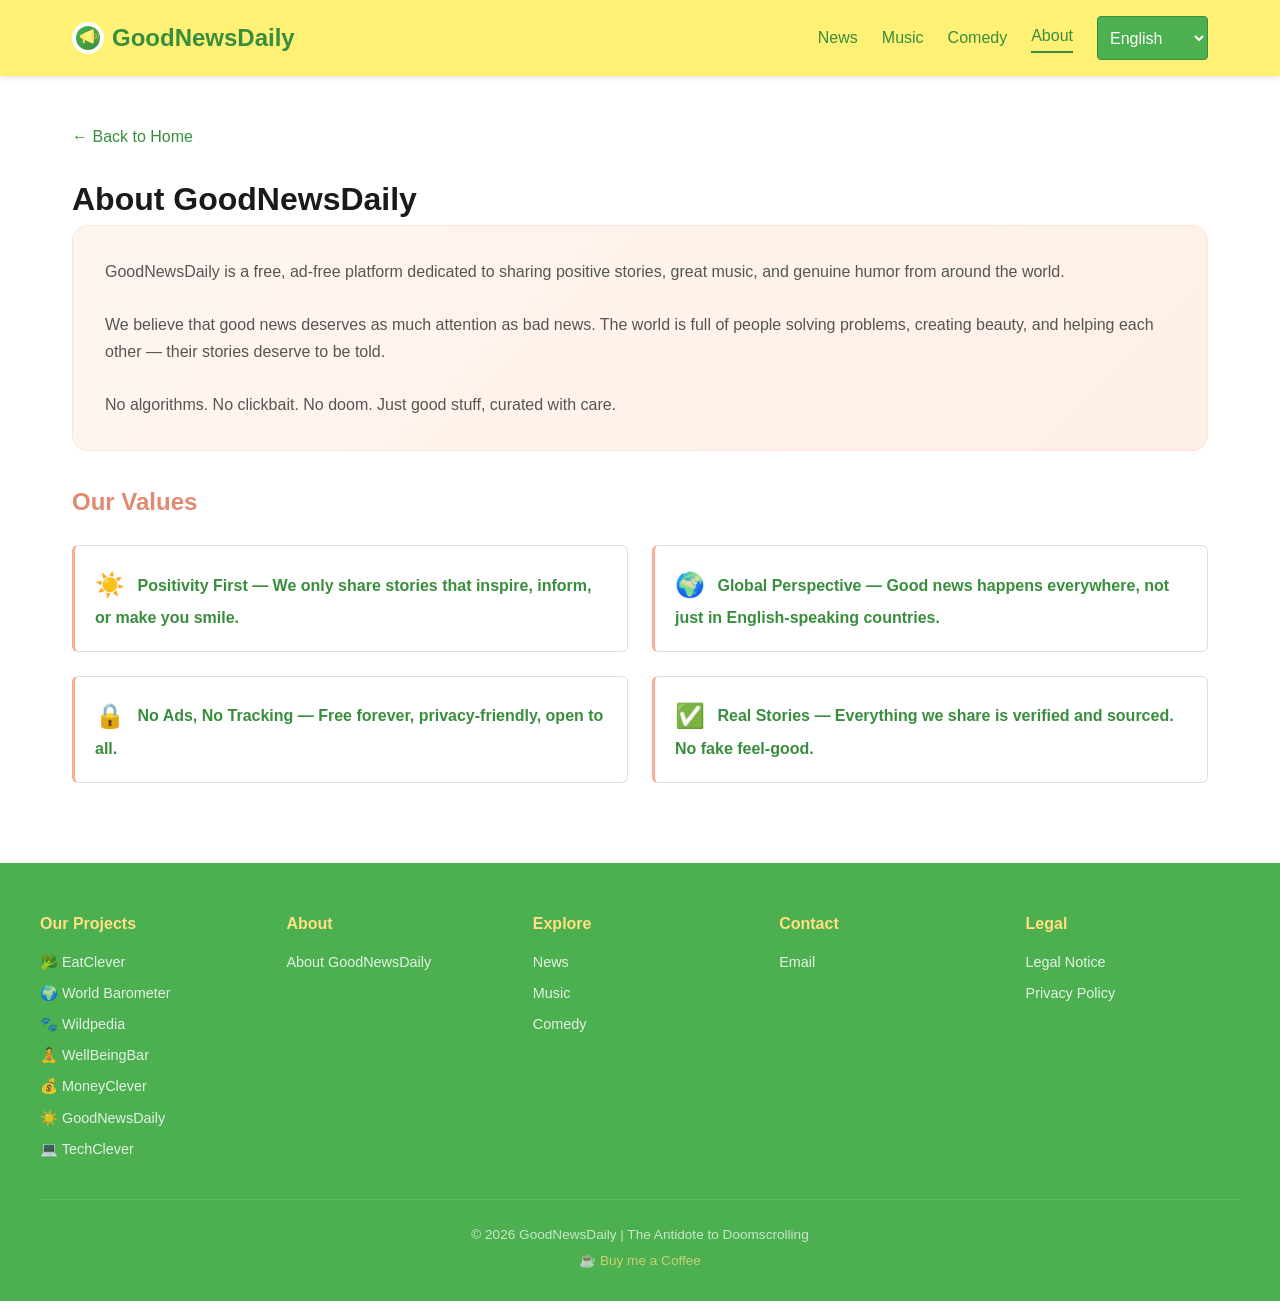
<file: about.html>
<!DOCTYPE html>
<html lang="en">
<head>
    <meta charset="UTF-8">
    <meta name="viewport" content="width=device-width, initial-scale=1.0">
    <title>About — GoodNewsDaily</title>
    <meta name="description" content="About GoodNewsDaily — a free, ad-free platform dedicated to sharing positive stories, great music, and genuine humor from around the world.">
    <meta property="og:title" content="About — GoodNewsDaily">
    <meta property="og:description" content="About GoodNewsDaily — a free, ad-free platform dedicated to sharing positive stories, great music, and genuine humor from around the world.">
    <meta property="og:type" content="website">
    <meta property="og:url" content="https://goodnewsdaily.github.io/about.html">
    <meta property="og:image" content="https://goodnewsdaily.github.io/img/og-preview.png">
    <link rel="stylesheet" href="css/main.css">
    <link rel="icon" href="img/favicon.svg" type="image/svg+xml">
</head>
<body>
    <header class="header">
        <div class="header-content">
            <a href="index.html" class="logo">
                <img src="img/favicon.svg" alt="" class="logo-icon">
                <span data-i18n="site.title">GoodNewsDaily</span>
            </a>
            <button class="hamburger" aria-label="Menu">&#9776;</button>
            <nav class="nav">
                <a href="news.html" data-i18n="nav.news">News</a>
                <a href="music.html" data-i18n="nav.music">Music</a>
                <a href="comedy.html" data-i18n="nav.comedy">Comedy</a>
                <a href="about.html" class="active" data-i18n="nav.about">About</a>
                <div id="lang-switcher"></div>
            </nav>
        </div>
    </header>

    <div class="container">
        <a href="index.html" class="back-link">&larr; <span data-i18n="detail.back">Back to Home</span></a>

        <h1 data-i18n="about.title">About GoodNewsDaily</h1>

        <div class="about-box">
            <p data-i18n="about.text1">GoodNewsDaily is a free, ad-free platform dedicated to sharing positive stories, great music, and genuine humor from around the world.</p>
            <br>
            <p data-i18n="about.text2">We believe that good news deserves as much attention as bad news. The world is full of people solving problems, creating beauty, and helping each other — their stories deserve to be told.</p>
            <br>
            <p data-i18n="about.text3">No algorithms. No clickbait. No doom. Just good stuff, curated with care.</p>
        </div>

        <h2 data-i18n="about.values_title" style="color:var(--gnd-dark);margin:2rem 0 1rem">Our Values</h2>

        <div class="cards-grid grid-2">
            <div class="card">
                <div class="card-icon">&#x2600;&#xFE0F;</div>
                <div class="card-title" data-i18n="about.value1">Positivity First — We only share stories that inspire, inform, or make you smile.</div>
            </div>
            <div class="card">
                <div class="card-icon">&#x1F30D;</div>
                <div class="card-title" data-i18n="about.value2">Global Perspective — Good news happens everywhere, not just in English-speaking countries.</div>
            </div>
            <div class="card">
                <div class="card-icon">&#x1F512;</div>
                <div class="card-title" data-i18n="about.value3">No Ads, No Tracking — Free forever, privacy-friendly, open to all.</div>
            </div>
            <div class="card">
                <div class="card-icon">&#x2705;</div>
                <div class="card-title" data-i18n="about.value4">Real Stories — Everything we share is verified and sourced. No fake feel-good.</div>
            </div>
        </div>
    </div>

    <footer class="footer">
        <div class="footer-content">
            <div class="footer-section">
                <h3 data-i18n="footer.projects">Our Projects</h3>
                <ul>
                    <li><a href="https://eatclever.github.io" target="_blank">&#x1F966; EatClever</a></li>
                    <li><a href="https://world-bar.github.io" target="_blank">&#x1F30D; World Barometer</a></li>
                    <li><a href="https://wildpedia.github.io" target="_blank">&#x1F43E; Wildpedia</a></li>
                    <li><a href="https://wellbeingbar.github.io" target="_blank">&#x1F9D8; WellBeingBar</a></li>
                    <li><a href="https://moneyclever.github.io" target="_blank">&#x1F4B0; MoneyClever</a></li>
                    <li><a href="https://goodnewsdaily.github.io" target="_blank">&#x2600;&#xFE0F; GoodNewsDaily</a></li>
                    <li><a href="https://techclever.github.io" target="_blank">&#x1F4BB; TechClever</a></li>
                </ul>
            </div>
            <div class="footer-section">
                <h3 data-i18n="footer.about">About</h3>
                <ul>
                    <li><a href="about.html" data-i18n="footer.about.project">About GoodNewsDaily</a></li>
                </ul>
            </div>
            <div class="footer-section">
                <h3 data-i18n="footer.explore">Explore</h3>
                <ul>
                    <li><a href="news.html" data-i18n="nav.news">News</a></li>
                    <li><a href="music.html" data-i18n="nav.music">Music</a></li>
                    <li><a href="comedy.html" data-i18n="nav.comedy">Comedy</a></li>
                </ul>
            </div>
            <div class="footer-section">
                <h3 data-i18n="footer.contact">Contact</h3>
                <p><a href="mailto:globaldata9@protonmail.com" data-i18n="footer.email">Email</a></p>
            </div>
            <div class="footer-section">
                <h3 data-i18n="footer.legal">Legal</h3>
                <ul>
                    <li><a href="impressum.html" data-i18n="footer.legal.impressum">Legal Notice</a></li>
                    <li><a href="privacy.html" data-i18n="footer.legal.privacy">Privacy Policy</a></li>
                </ul>
            </div>
        </div>
        <div class="footer-bottom">
            <p data-i18n="footer.copyright">&copy; 2026 GoodNewsDaily | The Antidote to Doomscrolling</p>
            <p class="visitor-counter" id="visitor-counter"></p>
            <p class="bmc-link"><a href="https://buymeacoffee.com/civicdata47" target="_blank" rel="noopener">&#9749; Buy me a Coffee</a></p>
        </div>
    </footer>

    <script src="js/data.js"></script>
    <script src="js/i18n.js"></script>
    <script src="js/app.js"></script>
    <script data-goatcounter="https://goodnewsdaily.goatcounter.com/count"
            async src="//gc.zgo.at/count.js"></script>
    <script>
    document.querySelector('.hamburger')?.addEventListener('click', () => {
        document.querySelector('.nav').classList.toggle('open');
    });
    document.addEventListener('click', (e) => {
        const nav = document.querySelector('.nav');
        const hamburger = document.querySelector('.hamburger');
        if (nav?.classList.contains('open') && !nav.contains(e.target) && !hamburger?.contains(e.target)) {
            nav.classList.remove('open');
        }
    });
    </script>
    <script>
    (function() {
      var el = document.getElementById('visitor-counter');
      if (!el) return;
      setTimeout(function() {
        var p = location.pathname || '/';
        if (p === '/index.html') p = '/';
        fetch('https://goodnewsdaily.goatcounter.com/counter/' + encodeURIComponent(p) + '.json')
          .then(function(r) { return r.ok ? r.json() : Promise.reject(); })
          .then(function(data) { el.textContent = data.count + ' visitors'; })
          .catch(function() {});
      }, 1500);
    })();
    </script>
<button class="scroll-top-btn" id="scroll-top-btn" aria-label="Scroll to top">&#9650;</button>
<script>
const stb=document.getElementById("scroll-top-btn");
window.addEventListener("scroll",()=>{stb.classList.toggle("visible",window.scrollY>300)});
stb.addEventListener("click",()=>window.scrollTo({top:0,behavior:"smooth"}));
</script>
</body>
</html>
</file>
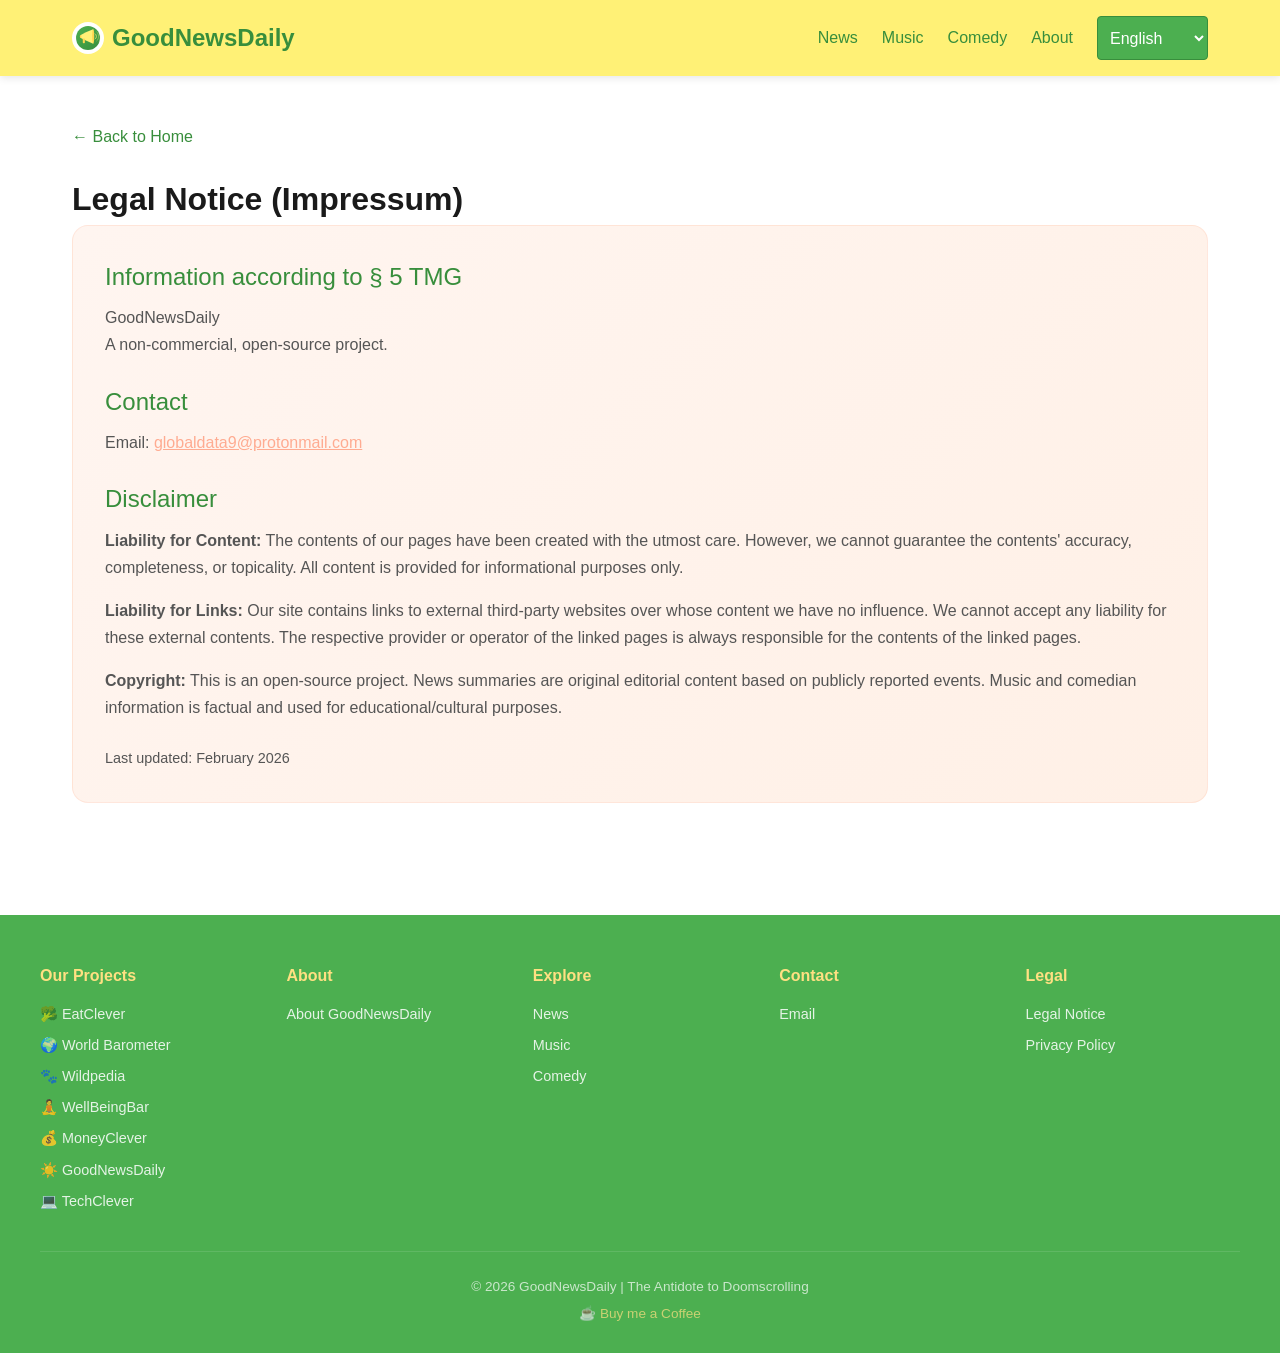
<file: impressum.html>
<!DOCTYPE html>
<html lang="en">
<head>
    <meta charset="UTF-8">
    <meta name="viewport" content="width=device-width, initial-scale=1.0">
    <title>Legal Notice — GoodNewsDaily</title>
    <meta name="description" content="Legal notice (Impressum) for GoodNewsDaily. Contact information and legal disclosures.">
    <meta property="og:title" content="Legal Notice — GoodNewsDaily">
    <meta property="og:description" content="Legal notice (Impressum) for GoodNewsDaily. Contact information and legal disclosures.">
    <meta property="og:type" content="website">
    <meta property="og:url" content="https://goodnewsdaily.github.io/impressum.html">
    <meta property="og:image" content="https://goodnewsdaily.github.io/img/og-preview.png">
    <link rel="stylesheet" href="css/main.css">
    <link rel="icon" href="img/favicon.svg" type="image/svg+xml">
</head>
<body>
    <header class="header">
        <div class="header-content">
            <a href="index.html" class="logo">
                <img src="img/favicon.svg" alt="" class="logo-icon">
                <span data-i18n="site.title">GoodNewsDaily</span>
            </a>
            <button class="hamburger" aria-label="Menu">&#9776;</button>
            <nav class="nav">
                <a href="news.html" data-i18n="nav.news">News</a>
                <a href="music.html" data-i18n="nav.music">Music</a>
                <a href="comedy.html" data-i18n="nav.comedy">Comedy</a>
                <a href="about.html" data-i18n="nav.about">About</a>
                <div id="lang-switcher"></div>
            </nav>
        </div>
    </header>

    <div class="container">
        <a href="index.html" class="back-link">&larr; <span data-i18n="detail.back">Back to Home</span></a>

        <h1>Legal Notice (Impressum)</h1>

        <div class="about-box">
            <h2>Information according to &sect; 5 TMG</h2>
            <p>GoodNewsDaily<br>
            A non-commercial, open-source project.</p>

            <h2 style="margin-top:1.5rem">Contact</h2>
            <p>Email: <a href="mailto:globaldata9@protonmail.com" style="color:var(--gnd-primary)">globaldata9@protonmail.com</a></p>

            <h2 style="margin-top:1.5rem">Disclaimer</h2>
            <p><strong>Liability for Content:</strong> The contents of our pages have been created with the utmost care. However, we cannot guarantee the contents' accuracy, completeness, or topicality. All content is provided for informational purposes only.</p>

            <p style="margin-top:1rem"><strong>Liability for Links:</strong> Our site contains links to external third-party websites over whose content we have no influence. We cannot accept any liability for these external contents. The respective provider or operator of the linked pages is always responsible for the contents of the linked pages.</p>

            <p style="margin-top:1rem"><strong>Copyright:</strong> This is an open-source project. News summaries are original editorial content based on publicly reported events. Music and comedian information is factual and used for educational/cultural purposes.</p>

            <p style="margin-top:1.5rem;color:var(--text-gray);font-size:0.9rem">Last updated: February 2026</p>
        </div>
    </div>

    <footer class="footer">
        <div class="footer-content">
            <div class="footer-section">
                <h3 data-i18n="footer.projects">Our Projects</h3>
                <ul>
                    <li><a href="https://eatclever.github.io" target="_blank">&#x1F966; EatClever</a></li>
                    <li><a href="https://world-bar.github.io" target="_blank">&#x1F30D; World Barometer</a></li>
                    <li><a href="https://wildpedia.github.io" target="_blank">&#x1F43E; Wildpedia</a></li>
                    <li><a href="https://wellbeingbar.github.io" target="_blank">&#x1F9D8; WellBeingBar</a></li>
                    <li><a href="https://moneyclever.github.io" target="_blank">&#x1F4B0; MoneyClever</a></li>
                    <li><a href="https://goodnewsdaily.github.io" target="_blank">&#x2600;&#xFE0F; GoodNewsDaily</a></li>
                    <li><a href="https://techclever.github.io" target="_blank">&#x1F4BB; TechClever</a></li>
                </ul>
            </div>
            <div class="footer-section">
                <h3 data-i18n="footer.about">About</h3>
                <ul>
                    <li><a href="about.html" data-i18n="footer.about.project">About GoodNewsDaily</a></li>
                </ul>
            </div>
            <div class="footer-section">
                <h3 data-i18n="footer.explore">Explore</h3>
                <ul>
                    <li><a href="news.html" data-i18n="nav.news">News</a></li>
                    <li><a href="music.html" data-i18n="nav.music">Music</a></li>
                    <li><a href="comedy.html" data-i18n="nav.comedy">Comedy</a></li>
                </ul>
            </div>
            <div class="footer-section">
                <h3 data-i18n="footer.contact">Contact</h3>
                <p><a href="mailto:globaldata9@protonmail.com" data-i18n="footer.email">Email</a></p>
            </div>
            <div class="footer-section">
                <h3 data-i18n="footer.legal">Legal</h3>
                <ul>
                    <li><a href="impressum.html" data-i18n="footer.legal.impressum">Legal Notice</a></li>
                    <li><a href="privacy.html" data-i18n="footer.legal.privacy">Privacy Policy</a></li>
                </ul>
            </div>
        </div>
        <div class="footer-bottom">
            <p data-i18n="footer.copyright">&copy; 2026 GoodNewsDaily | The Antidote to Doomscrolling</p>
            <p class="visitor-counter" id="visitor-counter"></p>
            <p class="bmc-link"><a href="https://buymeacoffee.com/civicdata47" target="_blank" rel="noopener">&#9749; Buy me a Coffee</a></p>
        </div>
    </footer>

    <script src="js/i18n.js"></script>
    <script data-goatcounter="https://goodnewsdaily.goatcounter.com/count"
            async src="//gc.zgo.at/count.js"></script>
    <script>
    document.querySelector('.hamburger')?.addEventListener('click', () => {
        document.querySelector('.nav').classList.toggle('open');
    });
    document.addEventListener('click', (e) => {
        const nav = document.querySelector('.nav');
        const hamburger = document.querySelector('.hamburger');
        if (nav?.classList.contains('open') && !nav.contains(e.target) && !hamburger?.contains(e.target)) {
            nav.classList.remove('open');
        }
    });
    document.addEventListener('DOMContentLoaded', () => I18n.init());
    </script>
    <script>
    (function() {
      var el = document.getElementById('visitor-counter');
      if (!el) return;
      setTimeout(function() {
        var p = location.pathname || '/';
        if (p === '/index.html') p = '/';
        fetch('https://goodnewsdaily.goatcounter.com/counter/' + encodeURIComponent(p) + '.json')
          .then(function(r) { return r.ok ? r.json() : Promise.reject(); })
          .then(function(data) { el.textContent = data.count + ' visitors'; })
          .catch(function() {});
      }, 1500);
    })();
    </script>
<button class="scroll-top-btn" id="scroll-top-btn" aria-label="Scroll to top">&#9650;</button>
<script>
const stb=document.getElementById("scroll-top-btn");
window.addEventListener("scroll",()=>{stb.classList.toggle("visible",window.scrollY>300)});
stb.addEventListener("click",()=>window.scrollTo({top:0,behavior:"smooth"}));
</script>
</body>
</html>
</file>
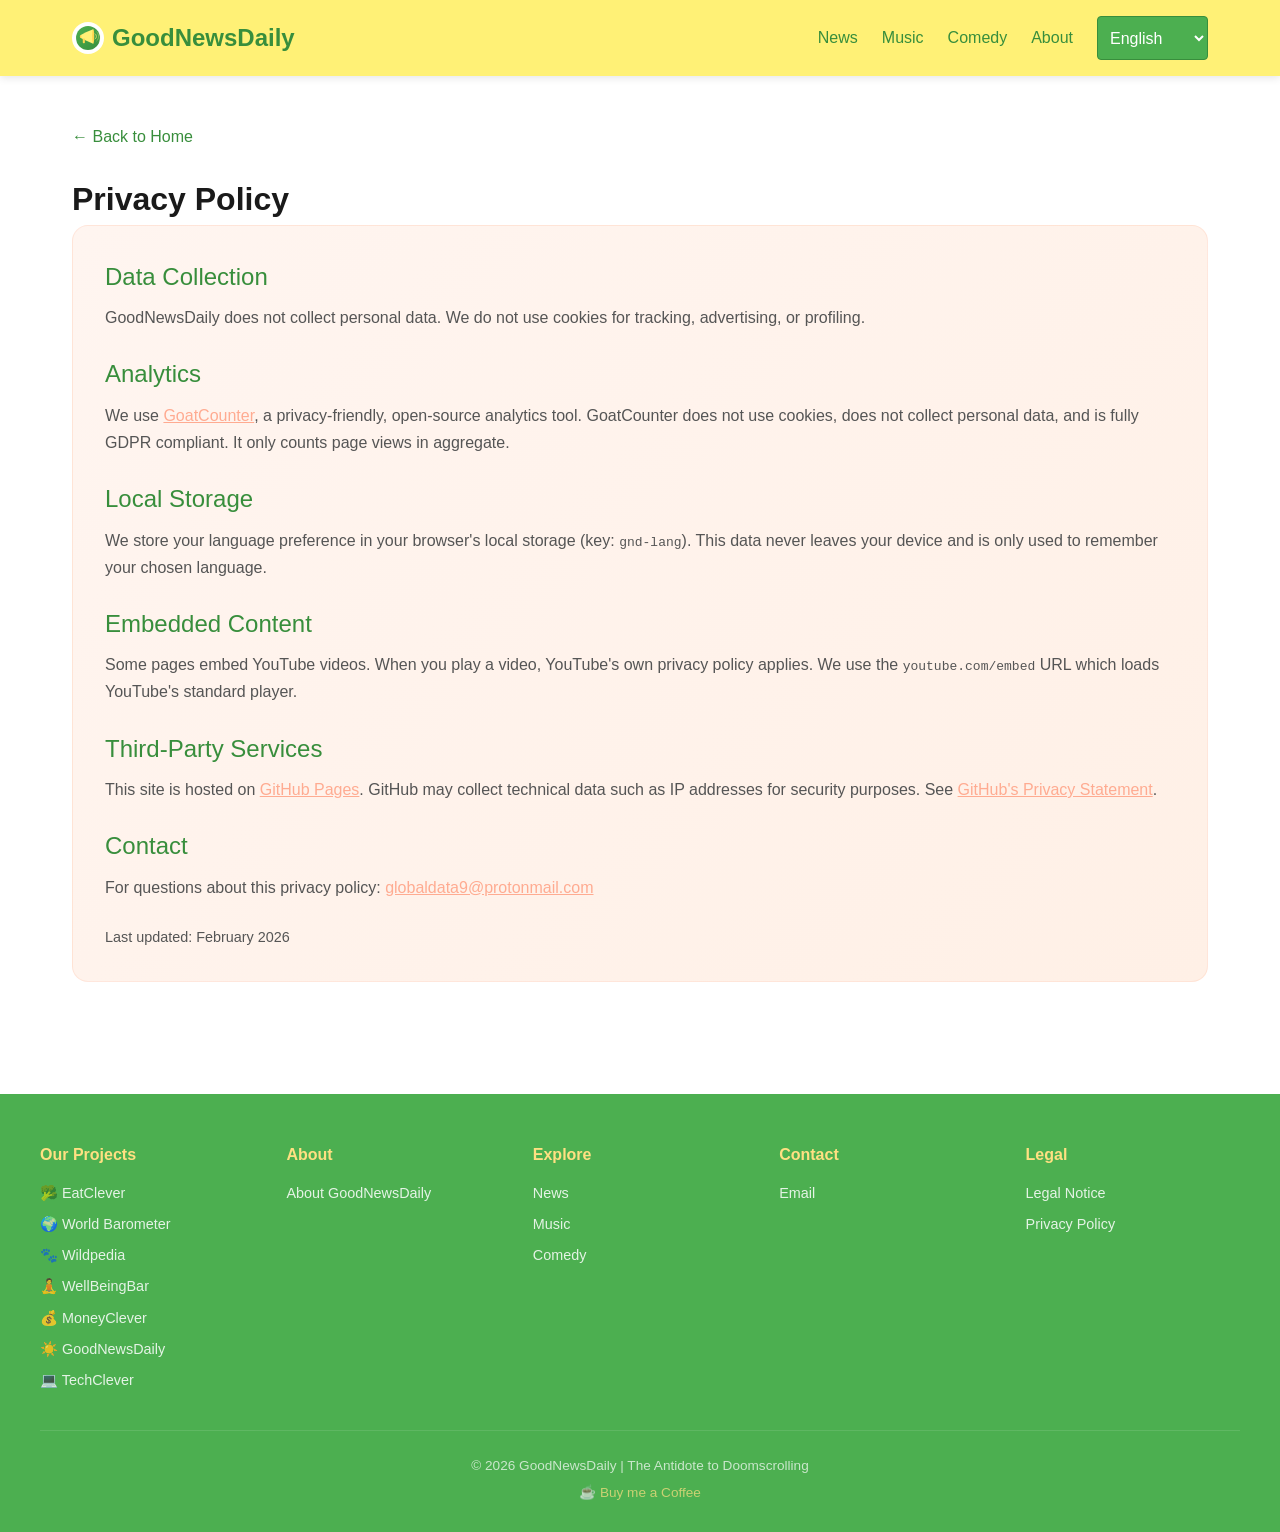
<file: privacy.html>
<!DOCTYPE html>
<html lang="en">
<head>
    <meta charset="UTF-8">
    <meta name="viewport" content="width=device-width, initial-scale=1.0">
    <title>Privacy Policy — GoodNewsDaily</title>
    <meta name="description" content="Privacy Policy for GoodNewsDaily. We respect your privacy — no ads, no tracking cookies, no personal data collection.">
    <meta property="og:title" content="Privacy Policy — GoodNewsDaily">
    <meta property="og:description" content="Privacy Policy for GoodNewsDaily. We respect your privacy — no ads, no tracking cookies, no personal data collection.">
    <meta property="og:type" content="website">
    <meta property="og:url" content="https://goodnewsdaily.github.io/privacy.html">
    <meta property="og:image" content="https://goodnewsdaily.github.io/img/og-preview.png">
    <link rel="stylesheet" href="css/main.css">
    <link rel="icon" href="img/favicon.svg" type="image/svg+xml">
</head>
<body>
    <header class="header">
        <div class="header-content">
            <a href="index.html" class="logo">
                <img src="img/favicon.svg" alt="" class="logo-icon">
                <span data-i18n="site.title">GoodNewsDaily</span>
            </a>
            <button class="hamburger" aria-label="Menu">&#9776;</button>
            <nav class="nav">
                <a href="news.html" data-i18n="nav.news">News</a>
                <a href="music.html" data-i18n="nav.music">Music</a>
                <a href="comedy.html" data-i18n="nav.comedy">Comedy</a>
                <a href="about.html" data-i18n="nav.about">About</a>
                <div id="lang-switcher"></div>
            </nav>
        </div>
    </header>

    <div class="container">
        <a href="index.html" class="back-link">&larr; <span data-i18n="detail.back">Back to Home</span></a>

        <h1>Privacy Policy</h1>

        <div class="about-box">
            <h2>Data Collection</h2>
            <p>GoodNewsDaily does not collect personal data. We do not use cookies for tracking, advertising, or profiling.</p>

            <h2 style="margin-top:1.5rem">Analytics</h2>
            <p>We use <a href="https://www.goatcounter.com/" target="_blank" rel="noopener" style="color:var(--gnd-primary)">GoatCounter</a>, a privacy-friendly, open-source analytics tool. GoatCounter does not use cookies, does not collect personal data, and is fully GDPR compliant. It only counts page views in aggregate.</p>

            <h2 style="margin-top:1.5rem">Local Storage</h2>
            <p>We store your language preference in your browser's local storage (key: <code>gnd-lang</code>). This data never leaves your device and is only used to remember your chosen language.</p>

            <h2 style="margin-top:1.5rem">Embedded Content</h2>
            <p>Some pages embed YouTube videos. When you play a video, YouTube's own privacy policy applies. We use the <code>youtube.com/embed</code> URL which loads YouTube's standard player.</p>

            <h2 style="margin-top:1.5rem">Third-Party Services</h2>
            <p>This site is hosted on <a href="https://pages.github.com/" target="_blank" rel="noopener" style="color:var(--gnd-primary)">GitHub Pages</a>. GitHub may collect technical data such as IP addresses for security purposes. See <a href="https://docs.github.com/en/site-policy/privacy-policies/github-general-privacy-statement" target="_blank" rel="noopener" style="color:var(--gnd-primary)">GitHub's Privacy Statement</a>.</p>

            <h2 style="margin-top:1.5rem">Contact</h2>
            <p>For questions about this privacy policy: <a href="mailto:globaldata9@protonmail.com" style="color:var(--gnd-primary)">globaldata9@protonmail.com</a></p>

            <p style="margin-top:1.5rem;color:var(--text-gray);font-size:0.9rem">Last updated: February 2026</p>
        </div>
    </div>

    <footer class="footer">
        <div class="footer-content">
            <div class="footer-section">
                <h3 data-i18n="footer.projects">Our Projects</h3>
                <ul>
                    <li><a href="https://eatclever.github.io" target="_blank">&#x1F966; EatClever</a></li>
                    <li><a href="https://world-bar.github.io" target="_blank">&#x1F30D; World Barometer</a></li>
                    <li><a href="https://wildpedia.github.io" target="_blank">&#x1F43E; Wildpedia</a></li>
                    <li><a href="https://wellbeingbar.github.io" target="_blank">&#x1F9D8; WellBeingBar</a></li>
                    <li><a href="https://moneyclever.github.io" target="_blank">&#x1F4B0; MoneyClever</a></li>
                    <li><a href="https://goodnewsdaily.github.io" target="_blank">&#x2600;&#xFE0F; GoodNewsDaily</a></li>
                    <li><a href="https://techclever.github.io" target="_blank">&#x1F4BB; TechClever</a></li>
                </ul>
            </div>
            <div class="footer-section">
                <h3 data-i18n="footer.about">About</h3>
                <ul>
                    <li><a href="about.html" data-i18n="footer.about.project">About GoodNewsDaily</a></li>
                </ul>
            </div>
            <div class="footer-section">
                <h3 data-i18n="footer.explore">Explore</h3>
                <ul>
                    <li><a href="news.html" data-i18n="nav.news">News</a></li>
                    <li><a href="music.html" data-i18n="nav.music">Music</a></li>
                    <li><a href="comedy.html" data-i18n="nav.comedy">Comedy</a></li>
                </ul>
            </div>
            <div class="footer-section">
                <h3 data-i18n="footer.contact">Contact</h3>
                <p><a href="mailto:globaldata9@protonmail.com" data-i18n="footer.email">Email</a></p>
            </div>
            <div class="footer-section">
                <h3 data-i18n="footer.legal">Legal</h3>
                <ul>
                    <li><a href="impressum.html" data-i18n="footer.legal.impressum">Legal Notice</a></li>
                    <li><a href="privacy.html" data-i18n="footer.legal.privacy">Privacy Policy</a></li>
                </ul>
            </div>
        </div>
        <div class="footer-bottom">
            <p data-i18n="footer.copyright">&copy; 2026 GoodNewsDaily | The Antidote to Doomscrolling</p>
            <p class="visitor-counter" id="visitor-counter"></p>
            <p class="bmc-link"><a href="https://buymeacoffee.com/civicdata47" target="_blank" rel="noopener">&#9749; Buy me a Coffee</a></p>
        </div>
    </footer>

    <script src="js/i18n.js"></script>
    <script data-goatcounter="https://goodnewsdaily.goatcounter.com/count"
            async src="//gc.zgo.at/count.js"></script>
    <script>
    document.querySelector('.hamburger')?.addEventListener('click', () => {
        document.querySelector('.nav').classList.toggle('open');
    });
    document.addEventListener('click', (e) => {
        const nav = document.querySelector('.nav');
        const hamburger = document.querySelector('.hamburger');
        if (nav?.classList.contains('open') && !nav.contains(e.target) && !hamburger?.contains(e.target)) {
            nav.classList.remove('open');
        }
    });
    document.addEventListener('DOMContentLoaded', () => I18n.init());
    </script>
    <script>
    (function() {
      var el = document.getElementById('visitor-counter');
      if (!el) return;
      setTimeout(function() {
        var p = location.pathname || '/';
        if (p === '/index.html') p = '/';
        fetch('https://goodnewsdaily.goatcounter.com/counter/' + encodeURIComponent(p) + '.json')
          .then(function(r) { return r.ok ? r.json() : Promise.reject(); })
          .then(function(data) { el.textContent = data.count + ' visitors'; })
          .catch(function() {});
      }, 1500);
    })();
    </script>
<button class="scroll-top-btn" id="scroll-top-btn" aria-label="Scroll to top">&#9650;</button>
<script>
const stb=document.getElementById("scroll-top-btn");
window.addEventListener("scroll",()=>{stb.classList.toggle("visible",window.scrollY>300)});
stb.addEventListener("click",()=>window.scrollTo({top:0,behavior:"smooth"}));
</script>
</body>
</html>
</file>
<file: css/main.css>
/* ==========================================================================
   GoodNewsDaily - Positive News, Music & Comedy Platform
   Peach + Deep Green theme with shared layout system
   ========================================================================== */

/* --------------------------------------------------------------------------
   1. CSS RESET & CUSTOM PROPERTIES (VARIABLES)
   -------------------------------------------------------------------------- */
* {
    margin: 0;
    padding: 0;
    box-sizing: border-box;
}
img { max-width: 100%; height: auto; }

:root {
    --gnd-primary: #FFAB91;
    --gnd-dark: #E08A72;
    --gnd-light: #FFCCBC;
    --gnd-secondary: #4CAF50;
    --gnd-secondary-dark: #388E3C;
    --gnd-accent: #FFE082;
    --gnd-bg: #FFF5F0;
    --text-dark: #1a1a1a;
    --text-gray: #555;
    --white: #ffffff;
    --border-gray: #e0e0e0;
    --hover-tint: #FFF0EB;
    --header-h: 56px;

    /* Category colors */
    --cat-peace: #2E7D32;
    --cat-science: #1565C0;
    --cat-environment: #2D6A4F;
    --cat-kindness: #C62828;
    --cat-health: #6A1B9A;
    --cat-technology: #E65100;
}

body {
    font-family: 'Segoe UI', 'Open Sans', 'Roboto', Arial, sans-serif;
    line-height: 1.6;
    color: var(--text-dark);
    background: var(--white);
    scrollbar-width: none;
}
body::-webkit-scrollbar {
    display: none;
}

/* ==========================================================================
   2. HEADER
   ========================================================================== */
.header {
    background: #FFF176;
    color: var(--text-dark);
    padding: 1rem 0;
    box-shadow: 0 2px 8px rgba(0,0,0,0.1);
    position: sticky;
    top: 0;
    z-index: 1000;
}

.header-content {
    max-width: 1200px;
    margin: 0 auto;
    padding: 0 2rem;
    display: flex;
    justify-content: space-between;
    align-items: center;
}

.logo {
    font-size: 1.5rem;
    font-weight: 600;
    text-decoration: none;
    color: var(--gnd-secondary-dark);
    display: flex;
    align-items: center;
    gap: 0.5rem;
    margin-right: 2rem;
}

.logo-icon {
    width: 32px;
    height: 32px;
    flex-shrink: 0;
    background: var(--white);
    border-radius: 50%;
    padding: 3px;
}

.nav {
    display: flex;
    gap: 1.5rem;
    align-items: center;
}

.nav a {
    color: var(--gnd-secondary-dark);
    text-decoration: none;
    font-weight: 500;
    transition: opacity 0.3s;
}

.nav a:hover {
    opacity: 0.8;
}

.nav a.active {
    border-bottom: 2px solid var(--gnd-secondary-dark);
    padding-bottom: 2px;
}

/* Language Switcher */
.lang-select {
    background: var(--gnd-secondary);
    color: var(--white);
    border: 1px solid var(--gnd-secondary-dark);
    padding: 0.3rem 0.5rem;
    border-radius: 4px;
    font-size: 1rem;
    cursor: pointer;
    outline: none;
    min-height: 44px;
}

.lang-select option {
    background: var(--white);
    color: var(--gnd-secondary-dark);
}

/* Mobile hamburger */
.hamburger {
    display: none;
    background: none;
    border: none;
    color: var(--text-dark);
    font-size: 1.5rem;
    cursor: pointer;
    padding: 0.25rem;
    min-width: 44px;
    min-height: 44px;
    align-items: center;
    justify-content: center;
}

/* ==========================================================================
   3. HERO SECTION (Peach Garden Gradient)
   ========================================================================== */
.hero {
    background: linear-gradient(to bottom, #FFF176 0%, #DCE775 20%, #AED581 40%, #C5E1A5 55%, #ffffff 75%);
    color: var(--gnd-secondary-dark);
    padding: 4rem 2rem 2rem;
    text-align: center;
    position: relative;
    overflow: hidden;
}

.hero::before {
    display: none;
}

.hero h1 {
    font-size: 2.5rem;
    margin-bottom: 2.5rem;
    font-weight: 300;
    position: relative;
    display: inline-block;
    background: rgba(255,255,255,0.85);
    padding: 0.8rem 2rem;
    border-radius: 12px;
    box-shadow: 0 2px 12px rgba(76,175,80,0.15);
}

.hero p {
    font-size: 1.2rem;
    max-width: 800px;
    margin: 1.5rem auto;
    opacity: 0.95;
    position: relative;
}

.hero p.hero-stats {
    margin: 0 auto 1.5rem;
    font-size: 1.1rem;
    font-weight: 600;
    letter-spacing: 0.05em;
    opacity: 0.8;
}

.hero-date {
    font-size: 0.95rem;
    opacity: 0.8;
    margin-top: 0.5rem;
    position: relative;
}

/* ==========================================================================
   4. CONTAINER & SECTION
   ========================================================================== */
.container {
    max-width: 1200px;
    margin: 0 auto;
    padding: 3rem 2rem;
}

.section {
    margin-bottom: 2rem;
}

.section-title {
    font-size: 2rem;
    font-weight: 400;
    margin-bottom: 0.5rem;
    color: var(--gnd-secondary-dark);
}

.section-subtitle {
    color: var(--text-gray);
    margin-bottom: 2rem;
    font-size: 1.1rem;
}

/* ==========================================================================
   5. CARDS GRID
   ========================================================================== */
.cards-grid {
    display: grid;
    grid-template-columns: repeat(auto-fit, minmax(300px, 1fr));
    gap: 1.5rem;
    margin-top: 1.5rem;
}

.grid-2 {
    grid-template-columns: repeat(2, 1fr);
}

.grid-3 {
    grid-template-columns: repeat(3, 1fr);
}

.grid-4 {
    grid-template-columns: repeat(4, 1fr);
}

/* ==========================================================================
   6. CARD BASE STYLES
   ========================================================================== */
.card {
    background: var(--white);
    border: 1px solid var(--border-gray);
    border-left: 3px solid var(--gnd-primary);
    padding: 1.25rem;
    border-radius: 6px;
    transition: box-shadow 0.3s, transform 0.2s, background 0.3s;
    display: block;
}

.card:hover {
    box-shadow: 0 4px 16px rgba(255,107,53,0.12);
    transform: translateY(-2px);
    background: linear-gradient(135deg, var(--white) 0%, var(--hover-tint) 100%);
}

a.card {
    text-decoration: none;
    color: inherit;
}

.card-content {
    flex: 1;
}

.card-icon {
    font-size: 1.5rem;
    margin-bottom: 0;
    display: inline-block;
    vertical-align: middle;
    margin-right: 0.5rem;
}

.card-title {
    font-size: 1rem;
    font-weight: 600;
    margin-bottom: 0.35rem;
    color: var(--gnd-secondary-dark);
    display: inline;
    vertical-align: middle;
}

.card-description {
    color: var(--text-gray);
    font-size: 0.88rem;
    display: -webkit-box;
    -webkit-line-clamp: 2;
    -webkit-box-orient: vertical;
    overflow: hidden;
    line-height: 1.5;
    margin-top: 0.3rem;
}

.card-link {
    display: block;
    margin-top: 0.5rem;
    font-weight: 600;
    font-size: 0.85rem;
    color: var(--gnd-primary);
}

/* ==========================================================================
   7. NEWS CARDS
   ========================================================================== */
.news-card {
    display: flex;
    flex-direction: column;
    gap: 0.5rem;
    padding: 1.5rem;
    border-radius: 10px;
}

.news-card-header {
    display: flex;
    align-items: center;
    gap: 0.5rem;
    margin-bottom: 0.25rem;
}

.news-card-category {
    padding: 0.15rem 0.6rem;
    border-radius: 12px;
    color: var(--white);
    font-size: 0.75rem;
    font-weight: 600;
    white-space: nowrap;
}

/* Category color classes */
.cat-peace { background: var(--cat-peace); }
.cat-science { background: var(--cat-science); }
.cat-environment { background: var(--cat-environment); }
.cat-kindness { background: var(--cat-kindness); }
.cat-health { background: var(--cat-health); }
.cat-technology { background: var(--cat-technology); }

/* Category border accents for cards */
.card[data-category="peace"] { border-left-color: var(--cat-peace); }
.card[data-category="science"] { border-left-color: var(--cat-science); }
.card[data-category="environment"] { border-left-color: var(--cat-environment); }
.card[data-category="kindness"] { border-left-color: var(--cat-kindness); }
.card[data-category="health"] { border-left-color: var(--cat-health); }
.card[data-category="technology"] { border-left-color: var(--cat-technology); }

.news-card-title {
    font-size: 1.1rem;
    font-weight: 600;
    color: var(--text-dark);
    line-height: 1.4;
}

.news-card-meta {
    display: flex;
    align-items: center;
    gap: 0.75rem;
    font-size: 0.82rem;
    color: var(--text-gray);
    flex-wrap: wrap;
}

.news-card-date {
    white-space: nowrap;
}

.news-card-source {
    font-weight: 500;
    color: var(--gnd-secondary);
}

.news-card-summary {
    font-size: 0.92rem;
    color: var(--text-gray);
    line-height: 1.6;
    display: -webkit-box;
    -webkit-line-clamp: 3;
    -webkit-box-orient: vertical;
    overflow: hidden;
}

/* "Why It Matters" highlight box */
.news-why-it-matters {
    background: linear-gradient(135deg, #FFF8E1 0%, #FFF3E0 100%);
    border-left: 4px solid var(--gnd-accent);
    border-radius: 0 8px 8px 0;
    padding: 0.75rem 1rem;
    margin-top: 0.5rem;
    font-size: 0.88rem;
    line-height: 1.5;
}

.news-why-it-matters strong {
    color: var(--gnd-secondary-dark);
    font-size: 0.8rem;
    text-transform: uppercase;
    letter-spacing: 0.05em;
    display: block;
    margin-bottom: 0.2rem;
}

.news-card-read-more {
    display: inline-block;
    margin-top: 0.5rem;
    font-weight: 600;
    font-size: 0.85rem;
    color: var(--gnd-primary);
    text-decoration: none;
    transition: color 0.2s;
}

.news-card-read-more:hover {
    color: var(--gnd-secondary-dark);
    text-decoration: underline;
}

/* News card image placeholder */
.news-card-image {
    width: 100%;
    height: 160px;
    background: var(--gnd-bg);
    border-radius: 6px;
    overflow: hidden;
    margin-bottom: 0.5rem;
}

.news-card-image img {
    width: 100%;
    height: 100%;
    object-fit: cover;
}

/* ==========================================================================
   8. FILTER BUTTONS
   ========================================================================== */
.filter-bar {
    display: flex;
    gap: 0.5rem;
    flex-wrap: wrap;
    margin-bottom: 1.5rem;
}

.filter-btn {
    padding: 0.4rem 1rem;
    border: 2px solid var(--border-gray);
    border-radius: 20px;
    background: var(--white);
    color: var(--text-dark);
    font-size: 0.88rem;
    font-weight: 500;
    cursor: pointer;
    transition: all 0.2s;
}

.filter-btn:hover {
    border-color: var(--gnd-primary);
    background: var(--hover-tint);
}

.filter-btn.active {
    background: var(--gnd-primary);
    color: var(--white);
    border-color: var(--gnd-primary);
}

/* Category-colored active filters */
.filter-btn[data-category="peace"].active { background: var(--cat-peace); border-color: var(--cat-peace); }
.filter-btn[data-category="science"].active { background: var(--cat-science); border-color: var(--cat-science); }
.filter-btn[data-category="environment"].active { background: var(--cat-environment); border-color: var(--cat-environment); }
.filter-btn[data-category="kindness"].active { background: var(--cat-kindness); border-color: var(--cat-kindness); }
.filter-btn[data-category="health"].active { background: var(--cat-health); border-color: var(--cat-health); }
.filter-btn[data-category="technology"].active { background: var(--cat-technology); border-color: var(--cat-technology); }

/* ==========================================================================
   9. MUSIC CARDS & YOUTUBE EMBED
   ========================================================================== */
.music-card {
    display: flex;
    flex-direction: column;
    gap: 0.5rem;
    padding: 0;
    border-radius: 10px;
    overflow: hidden;
}

.music-card .card-content {
    padding: 1rem 1.25rem 1.25rem;
}

/* YouTube embed container (16:9 responsive) */
.youtube-embed {
    position: relative;
    width: 100%;
    padding-bottom: 56.25%;
    height: 0;
    overflow: hidden;
    background: #000;
}

.youtube-embed iframe {
    position: absolute;
    top: 0;
    left: 0;
    width: 100%;
    height: 100%;
    border: 0;
}

/* YouTube placeholder (before loading) */
.youtube-placeholder {
    position: relative;
    width: 100%;
    padding-bottom: 56.25%;
    height: 0;
    overflow: hidden;
    background: linear-gradient(135deg, #1a1a2e 0%, #16213e 100%);
    cursor: pointer;
}

.youtube-placeholder::after {
    content: '\25B6';
    position: absolute;
    top: 50%;
    left: 50%;
    transform: translate(-50%, -50%);
    width: 60px;
    height: 42px;
    background: rgba(255,0,0,0.85);
    border-radius: 10px;
    display: flex;
    align-items: center;
    justify-content: center;
    color: var(--white);
    font-size: 1.2rem;
    padding-left: 3px;
    line-height: 42px;
    text-align: center;
    transition: background 0.2s;
}

.youtube-placeholder:hover::after {
    background: rgba(255,0,0,1);
}

.youtube-placeholder img {
    position: absolute;
    top: 0;
    left: 0;
    width: 100%;
    height: 100%;
    object-fit: cover;
    opacity: 0.7;
}

.music-card-title {
    font-size: 1.05rem;
    font-weight: 600;
    color: var(--text-dark);
    margin-bottom: 0.25rem;
}

.music-card-artist {
    font-size: 0.9rem;
    color: var(--gnd-secondary);
    font-weight: 500;
    margin-bottom: 0.25rem;
}

.music-card-region {
    display: inline-block;
    padding: 0.1rem 0.5rem;
    border-radius: 10px;
    font-size: 0.75rem;
    font-weight: 600;
    background: var(--gnd-bg);
    color: var(--gnd-secondary-dark);
}

.music-card-genre {
    display: inline-block;
    padding: 0.1rem 0.5rem;
    border-radius: 10px;
    font-size: 0.75rem;
    font-weight: 600;
    background: #E3F2FD;
    color: var(--gnd-secondary-dark);
    margin-left: 0.3rem;
}

.music-card-description {
    font-size: 0.88rem;
    color: var(--text-gray);
    line-height: 1.5;
    margin-top: 0.5rem;
}

/* Music pick of the day (homepage) */
.music-pick {
    background: linear-gradient(135deg, var(--gnd-bg) 0%, #E3F2FD 100%);
    border-radius: 16px;
    padding: 2rem;
    margin-bottom: 2rem;
    border: 1px solid rgba(0,119,190,0.1);
    display: grid;
    grid-template-columns: 1fr 1fr;
    gap: 2rem;
    align-items: center;
}

.music-pick-info {
    display: flex;
    flex-direction: column;
    gap: 0.5rem;
}

.music-pick-label {
    font-size: 0.85rem;
    text-transform: uppercase;
    letter-spacing: 0.1em;
    color: var(--gnd-secondary);
    font-weight: 600;
}

.music-pick-title {
    font-size: 1.4rem;
    font-weight: 600;
    color: var(--text-dark);
}

.music-pick-artist {
    font-size: 1.05rem;
    color: var(--gnd-secondary);
}

.music-pick-embed {
    border-radius: 10px;
    overflow: hidden;
}

/* ==========================================================================
   10. COMEDIAN PROFILE CARDS
   ========================================================================== */
.comedian-grid {
    display: grid;
    grid-template-columns: repeat(auto-fit, minmax(300px, 1fr));
    gap: 1.5rem;
}

.comedian-card {
    background: var(--white);
    border: 1px solid var(--border-gray);
    border-radius: 12px;
    padding: 1.5rem;
    transition: box-shadow 0.3s, transform 0.2s;
}

.comedian-card:hover {
    box-shadow: 0 4px 16px rgba(255,107,53,0.12);
    transform: translateY(-2px);
}

.comedian-header {
    display: flex;
    align-items: center;
    gap: 0.75rem;
    margin-bottom: 1rem;
}

.comedian-avatar {
    width: 56px;
    height: 56px;
    border-radius: 50%;
    background: var(--gnd-bg);
    display: flex;
    align-items: center;
    justify-content: center;
    font-size: 2rem;
    flex-shrink: 0;
    overflow: hidden;
}

.comedian-avatar img {
    width: 100%;
    height: 100%;
    object-fit: cover;
}

.comedian-name {
    font-size: 1.15rem;
    font-weight: 600;
    color: var(--gnd-secondary-dark);
}

.comedian-country {
    font-size: 0.85rem;
    color: var(--text-gray);
}

.comedian-style {
    font-size: 0.85rem;
    color: var(--gnd-primary);
    font-weight: 500;
}

.comedian-bio {
    font-size: 0.92rem;
    color: var(--text-gray);
    line-height: 1.6;
    margin-bottom: 1rem;
    display: -webkit-box;
    -webkit-line-clamp: 3;
    -webkit-box-orient: vertical;
    overflow: hidden;
}

.comedian-quote {
    font-style: italic;
    padding: 0.75rem 1rem;
    background: var(--gnd-bg);
    border-left: 3px solid var(--gnd-accent);
    border-radius: 0 8px 8px 0;
    margin-bottom: 1rem;
    font-size: 0.95rem;
}

.comedian-tags {
    display: flex;
    gap: 0.4rem;
    flex-wrap: wrap;
}

.comedian-tag {
    display: inline-block;
    padding: 0.15rem 0.55rem;
    border-radius: 12px;
    font-size: 0.75rem;
    font-weight: 500;
    background: var(--gnd-bg);
    color: var(--gnd-secondary-dark);
    border: 1px solid var(--border-gray);
}

/* ==========================================================================
   11. JOKE CARDS & RANDOM JOKE BUTTON
   ========================================================================== */
.joke-card {
    background: var(--white);
    border: 1px solid var(--border-gray);
    border-radius: 12px;
    padding: 1.5rem;
    transition: box-shadow 0.3s, transform 0.2s;
    position: relative;
}

.joke-card:hover {
    box-shadow: 0 4px 16px rgba(255,107,53,0.12);
    transform: translateY(-2px);
}

.joke-card-icon {
    font-size: 2rem;
    margin-bottom: 0.5rem;
}

.joke-card-setup {
    font-size: 1.05rem;
    font-weight: 500;
    color: var(--text-dark);
    margin-bottom: 0.75rem;
    line-height: 1.5;
}

.joke-card-punchline {
    font-size: 1rem;
    color: var(--gnd-secondary-dark);
    font-weight: 600;
    padding: 0.75rem 1rem;
    background: linear-gradient(135deg, #FFF8E1 0%, var(--gnd-bg) 100%);
    border-radius: 8px;
    border-left: 3px solid var(--gnd-accent);
    line-height: 1.5;
    cursor: pointer;
    transition: opacity 0.3s;
}

.joke-card-punchline.hidden {
    opacity: 0;
    user-select: none;
}

.joke-card-punchline.hidden::after {
    content: attr(data-reveal-text);
    position: absolute;
    left: 0;
    right: 0;
    text-align: center;
    opacity: 1;
    color: var(--gnd-primary);
    font-weight: 600;
    font-size: 0.9rem;
    cursor: pointer;
}

.joke-card-meta {
    display: flex;
    align-items: center;
    gap: 0.5rem;
    margin-top: 0.75rem;
    font-size: 0.82rem;
    color: var(--text-gray);
}

.joke-card-comedian {
    font-weight: 500;
    color: var(--gnd-secondary);
}

.joke-card-type {
    display: inline-block;
    padding: 0.1rem 0.5rem;
    border-radius: 10px;
    font-size: 0.72rem;
    font-weight: 600;
    background: var(--gnd-bg);
    color: var(--gnd-secondary-dark);
}

/* Joke of the Day (homepage) */
.joke-of-day {
    background: linear-gradient(135deg, var(--gnd-bg) 0%, #FFF8E1 100%);
    border-radius: 16px;
    padding: 2rem;
    margin-bottom: 2rem;
    border: 1px solid rgba(255,215,0,0.2);
    text-align: center;
}

.joke-of-day-label {
    font-size: 0.85rem;
    text-transform: uppercase;
    letter-spacing: 0.1em;
    color: var(--gnd-secondary-dark);
    font-weight: 600;
    margin-bottom: 0.75rem;
}

.joke-of-day-setup {
    font-size: 1.2rem;
    font-weight: 400;
    margin-bottom: 1rem;
    line-height: 1.5;
}

.joke-of-day-punchline {
    font-size: 1.15rem;
    font-weight: 600;
    color: var(--gnd-secondary-dark);
    padding: 0.75rem 1.5rem;
    background: var(--white);
    border-radius: 10px;
    display: inline-block;
    box-shadow: 0 2px 8px rgba(255,107,53,0.1);
}

.joke-of-day-comedian {
    margin-top: 0.75rem;
    font-size: 0.9rem;
    color: var(--text-gray);
}

/* Random Joke Button */
.random-joke-btn {
    display: inline-flex;
    align-items: center;
    gap: 0.5rem;
    padding: 0.75rem 2rem;
    border: none;
    border-radius: 30px;
    background: linear-gradient(135deg, var(--gnd-primary) 0%, var(--gnd-light) 100%);
    color: var(--white);
    font-size: 1rem;
    font-weight: 600;
    cursor: pointer;
    transition: transform 0.2s, box-shadow 0.2s;
    box-shadow: 0 3px 12px rgba(255,107,53,0.3);
}

.random-joke-btn:hover {
    transform: translateY(-2px);
    box-shadow: 0 5px 20px rgba(255,107,53,0.4);
}

.random-joke-btn:active {
    transform: translateY(0);
}

.random-joke-btn .btn-icon {
    font-size: 1.2rem;
    transition: transform 0.3s;
}

.random-joke-btn:hover .btn-icon {
    transform: rotate(180deg);
}

/* Random joke display area */
.random-joke-display {
    margin-top: 1.5rem;
    padding: 2rem;
    background: var(--white);
    border-radius: 12px;
    border: 2px solid var(--gnd-bg);
    min-height: 120px;
    display: flex;
    flex-direction: column;
    align-items: center;
    justify-content: center;
    transition: opacity 0.3s;
}

.random-joke-display.loading {
    opacity: 0.5;
}

/* ==========================================================================
   12. BUTTONS
   ========================================================================== */
.btn {
    padding: 0.6rem 2rem;
    border: none;
    border-radius: 6px;
    font-size: 1rem;
    font-weight: 600;
    cursor: pointer;
    transition: background 0.2s;
}

.btn-primary {
    background: var(--gnd-primary);
    color: var(--white);
}

.btn-primary:hover {
    background: var(--gnd-dark);
}

.btn-secondary {
    background: var(--gnd-secondary);
    color: var(--white);
}

.btn-secondary:hover {
    background: var(--gnd-secondary-dark);
}

.btn-outline {
    background: var(--white);
    color: var(--gnd-primary);
    border: 2px solid var(--gnd-primary);
}

.btn-outline:hover {
    background: var(--hover-tint);
}

/* ==========================================================================
   13. TAG CHIPS
   ========================================================================== */
.tag {
    display: inline-block;
    padding: 0.2rem 0.6rem;
    border-radius: 12px;
    font-size: 0.8rem;
    background: var(--gnd-bg);
    color: var(--gnd-secondary-dark);
    border: 1px solid var(--border-gray);
}

.category-tag {
    background: var(--gnd-primary);
    color: var(--white);
    border: none;
}

/* ==========================================================================
   14. HOMEPAGE SECTIONS
   ========================================================================== */

/* Featured news strip (horizontal) on homepage */
.featured-news-strip {
    display: flex;
    overflow-x: auto;
    gap: 1.25rem;
    scroll-snap-type: x mandatory;
    -webkit-overflow-scrolling: touch;
    padding-bottom: 0.5rem;
    scroll-behavior: smooth;
}

.featured-news-strip .news-card {
    flex: 0 0 calc((100% - 2 * 1.25rem) / 3);
    scroll-snap-align: start;
}

/* Scroll wrapper (shared) */
.scroll-wrapper {
    position: relative;
}

.scroll-arrow {
    position: absolute;
    top: 50%;
    transform: translateY(-50%);
    width: 44px;
    height: 44px;
    border-radius: 50%;
    border: none;
    background: var(--gnd-primary);
    color: var(--white);
    font-size: 1.1rem;
    cursor: pointer;
    z-index: 10;
    box-shadow: 0 2px 8px rgba(0,0,0,0.2);
    display: flex;
    align-items: center;
    justify-content: center;
    opacity: 0;
    visibility: hidden;
    transition: opacity 0.3s, visibility 0.3s, background 0.2s;
}

.scroll-arrow.visible {
    opacity: 0.85;
    visibility: visible;
}

.scroll-arrow:hover {
    opacity: 1;
    background: var(--gnd-dark);
}

.scroll-arrow-left {
    left: -12px;
}

.scroll-arrow-right {
    right: -12px;
}

/* Homepage section dividers */
.home-section {
    margin-bottom: 3rem;
}

.home-section-header {
    display: flex;
    justify-content: space-between;
    align-items: center;
    margin-bottom: 1rem;
}

.home-section-header h2 {
    font-size: 1.5rem;
    font-weight: 500;
    color: var(--gnd-secondary-dark);
}

.home-section-header a {
    font-size: 0.9rem;
    color: var(--gnd-secondary-dark);
    text-decoration: none;
    font-weight: 600;
    transition: color 0.2s;
}

.home-section-header a:hover {
    color: var(--gnd-secondary-dark);
    text-decoration: underline;
}

/* ==========================================================================
   15. ABOUT / EDITORIAL CONTENT
   ========================================================================== */
.about-box {
    background: linear-gradient(135deg, var(--gnd-bg) 0%, #FFF0E6 100%);
    border-radius: 16px;
    padding: 2rem;
    margin-bottom: 2rem;
    border: 1px solid rgba(255,107,53,0.1);
}

.about-box h2 {
    color: var(--gnd-secondary-dark);
    font-weight: 400;
    margin-bottom: 0.5rem;
}

.about-box p {
    color: var(--text-gray);
    line-height: 1.7;
}

/* Daily Quote */
.daily-quote-box {
    text-align: center;
    padding: 1.5rem 2rem;
    background: var(--gnd-bg);
    border-radius: 12px;
    margin-bottom: 2rem;
    border-left: 4px solid var(--gnd-accent);
}

.daily-quote-text {
    font-size: 1.15rem;
    font-style: italic;
    margin-bottom: 0.5rem;
}

.daily-quote-author {
    font-size: 0.9rem;
    color: var(--text-gray);
}

/* ==========================================================================
   16. SHARE BAR
   ========================================================================== */
.share-bar {
    display: flex;
    gap: 0.5rem;
    margin-top: 2rem;
    padding-top: 1rem;
    border-top: 1px solid var(--border-gray);
    flex-wrap: wrap;
    align-items: center;
}

.share-bar span {
    font-size: 0.9rem;
    color: var(--text-gray);
    margin-right: 0.5rem;
}

.share-btn {
    padding: 0.5rem 0.8rem;
    border: 1px solid var(--border-gray);
    border-radius: 16px;
    background: var(--white);
    color: var(--text-dark);
    font-size: 0.85rem;
    cursor: pointer;
    text-decoration: none;
    min-height: 44px;
    display: inline-flex;
    align-items: center;
    transition: background 0.2s;
}

.share-btn:hover {
    background: var(--hover-tint);
}

/* ==========================================================================
   17. SCROLL TO TOP
   ========================================================================== */
.scroll-top-btn {
    position: fixed;
    bottom: 2rem;
    right: 2rem;
    width: 44px;
    height: 44px;
    border-radius: 50%;
    background: var(--gnd-secondary-dark);
    color: var(--gnd-accent);
    border: none;
    font-size: 1.2rem;
    cursor: pointer;
    z-index: 999;
    opacity: 0;
    visibility: hidden;
    transition: opacity 0.3s, visibility 0.3s, transform 0.2s;
    box-shadow: 0 2px 8px rgba(0,0,0,0.2);
    display: flex;
    align-items: center;
    justify-content: center;
}

.scroll-top-btn.visible {
    opacity: 0.85;
    visibility: visible;
}

.scroll-top-btn:hover {
    transform: scale(1.1);
    background: var(--gnd-secondary);
}

/* ==========================================================================
   18. FOOTER
   ========================================================================== */
.footer {
    background: var(--gnd-secondary);
    color: var(--white);
    padding: 3rem 2rem 1.5rem;
    margin-top: 2rem;
}

.footer-content {
    max-width: 1200px;
    margin: 0 auto;
    display: grid;
    grid-template-columns: repeat(auto-fit, minmax(180px, 1fr));
    gap: 2rem;
    margin-bottom: 2rem;
}

.footer-section h3 {
    font-size: 1rem;
    font-weight: 600;
    margin-bottom: 0.75rem;
    color: var(--gnd-accent);
}

.footer-section ul {
    list-style: none;
}

.footer-section li {
    margin-bottom: 0.35rem;
}

.footer-section a {
    color: rgba(255,255,255,0.85);
    text-decoration: none;
    font-size: 0.9rem;
    transition: color 0.2s;
}

.footer-section a:hover {
    color: var(--white);
}

.footer-bottom {
    max-width: 1200px;
    margin: 0 auto;
    padding-top: 1.5rem;
    border-top: 1px solid rgba(255,255,255,0.15);
    text-align: center;
    font-size: 0.85rem;
    opacity: 0.7;
}

.footer-bottom p {
    margin-bottom: 0.3rem;
}

.visitor-counter {
    font-size: 0.8rem;
    opacity: 0.6;
}

.bmc-link a {
    color: var(--gnd-accent);
    text-decoration: none;
}

/* ==========================================================================
   19. INFO MODAL / OVERLAY
   ========================================================================== */
.info-btn {
    display: inline-flex;
    align-items: center;
    justify-content: center;
    width: 22px;
    height: 22px;
    border-radius: 50%;
    background: var(--gnd-bg);
    color: var(--gnd-primary);
    font-size: 0.75rem;
    font-weight: 700;
    cursor: pointer;
    border: 1px solid var(--border-gray);
    font-style: italic;
    transition: background 0.2s;
    flex-shrink: 0;
}

.info-btn:hover {
    background: var(--gnd-primary);
    color: var(--white);
}

/* ==========================================================================
   20. EMPTY STATE & LOADING
   ========================================================================== */
.empty-state {
    text-align: center;
    padding: 3rem 2rem;
    color: var(--text-gray);
}

.empty-state-icon {
    font-size: 3rem;
    margin-bottom: 1rem;
    opacity: 0.5;
}

.empty-state-text {
    font-size: 1.1rem;
}

@keyframes gnd-shimmer {
    0% { background-position: -200px 0; }
    100% { background-position: 200px 0; }
}

.loading-shimmer {
    background: linear-gradient(90deg, #f0f0f0 25%, #e0e0e0 50%, #f0f0f0 75%);
    background-size: 400px 100%;
    animation: gnd-shimmer 1.5s infinite;
    border-radius: 8px;
}

/* ==========================================================================
   21. BACK LINK
   ========================================================================== */
.back-link {
    display: inline-block;
    margin-bottom: 1.5rem;
    color: var(--gnd-secondary-dark);
    text-decoration: none;
    font-weight: 500;
}

.back-link:hover {
    text-decoration: underline;
}

/* ==========================================================================
   22. TOOLTIP
   ========================================================================== */
.tooltip {
    position: fixed;
    background: var(--gnd-secondary-dark);
    color: var(--white);
    padding: 0.5rem 0.8rem;
    border-radius: 6px;
    font-size: 0.85rem;
    z-index: 2000;
    pointer-events: none;
    max-width: 300px;
    box-shadow: 0 4px 12px rgba(0,0,0,0.3);
    display: none;
}

/* What's New */
.updates-section { margin-bottom: 2rem; }
.updates-list { display: flex; flex-direction: column; gap: 1rem; }
.update-item {
    display: flex; align-items: flex-start; gap: 1rem;
    background: var(--white); border-left: 4px solid var(--gnd-secondary);
    border-radius: 8px; padding: 1rem 1.25rem;
    box-shadow: 0 1px 4px rgba(0,0,0,0.06);
}
.update-icon { font-size: 1.5rem; flex-shrink: 0; margin-top: 2px; }
.update-body { flex: 1; }
.update-body strong { color: var(--text-dark); }
.update-date { display: inline-block; margin-left: 0.5rem; font-size: 0.8rem; color: var(--text-gray); }
.update-body p { margin: 0.3rem 0 0; color: var(--text-gray); font-size: 0.9rem; }

/* ==========================================================================
   23. RESPONSIVE BREAKPOINTS
   ========================================================================== */

/* Tablet: 900px */
@media (max-width: 900px) {
    .header-content {
        flex-direction: column;
        gap: 0.75rem;
    }

    .nav {
        flex-wrap: wrap;
        justify-content: center;
        gap: 0.75rem;
    }

    .hamburger {
        display: inline-flex;
        position: absolute;
        right: 1.5rem;
        top: 50%;
        transform: translateY(-50%);
    }

    .header-content {
        position: relative;
    }

    .nav {
        display: none;
    }

    .nav.open {
        display: flex;
        flex-direction: column;
        width: 100%;
        gap: 0.25rem;
    }

    .nav.open a {
        min-height: 44px;
        display: flex;
        align-items: center;
        padding: 0.5rem 0;
    }

    .hero h1 {
        font-size: 1.8rem;
    }

    .hero {
        padding: 2.5rem 1.5rem;
    }

    .container {
        padding: 2rem 1rem;
    }

    .cards-grid {
        grid-template-columns: repeat(2, 1fr);
    }

    .grid-3 {
        grid-template-columns: repeat(2, 1fr);
    }

    .grid-4 {
        grid-template-columns: repeat(2, 1fr);
    }

    .section-title {
        font-size: 1.5rem;
    }

    .comedian-grid {
        grid-template-columns: 1fr;
    }

    .music-pick {
        grid-template-columns: 1fr;
    }

    .featured-news-strip .news-card {
        flex: 0 0 calc((100% - 1.25rem) / 2);
    }

    .page-title {
        font-size: 1.5rem;
    }

    .share-bar {
        flex-wrap: wrap;
        gap: 0.5rem;
    }

    .summary-box {
        padding: 1rem;
    }
}

/* Mobile: 600px */
@media (max-width: 600px) {
    .header-content {
        padding: 0 1rem;
    }

    .logo {
        font-size: 1.25rem;
        margin-right: 0;
    }

    .hero h1 {
        font-size: 1.5rem;
    }

    .hero {
        padding: 2rem 1rem;
    }

    .hero p {
        font-size: 1rem;
    }

    .container {
        padding: 1.5rem 1rem;
    }

    .cards-grid {
        grid-template-columns: 1fr;
    }

    .grid-2,
    .grid-3,
    .grid-4 {
        grid-template-columns: 1fr;
    }

    .section-title {
        font-size: 1.2rem;
    }

    .filter-bar {
        gap: 0.35rem;
    }

    .filter-btn {
        padding: 0.3rem 0.75rem;
        font-size: 0.8rem;
    }

    .news-card {
        padding: 1rem;
    }

    .music-pick {
        padding: 1.25rem;
    }

    .music-pick-title {
        font-size: 1.15rem;
    }

    .joke-of-day {
        padding: 1.25rem;
    }

    .joke-of-day-setup {
        font-size: 1.05rem;
    }

    .random-joke-btn {
        padding: 0.6rem 1.5rem;
        font-size: 0.9rem;
    }

    .featured-news-strip .news-card {
        flex: 0 0 85%;
    }

    .footer-content {
        grid-template-columns: repeat(2, 1fr);
    }

    .home-section-header {
        flex-direction: column;
        align-items: flex-start;
        gap: 0.3rem;
    }

    .page-title {
        font-size: 1.3rem;
    }
}

/* ==========================================================================
   24. RTL SUPPORT (Arabic)
   ========================================================================== */
[dir="rtl"] {
    direction: rtl;
}

[dir="rtl"] .card {
    border-left: none;
    border-right: 3px solid var(--gnd-primary);
}

[dir="rtl"] .card[data-category="peace"] { border-left: none; border-right-color: var(--cat-peace); }
[dir="rtl"] .card[data-category="science"] { border-left: none; border-right-color: var(--cat-science); }
[dir="rtl"] .card[data-category="environment"] { border-left: none; border-right-color: var(--cat-environment); }
[dir="rtl"] .card[data-category="kindness"] { border-left: none; border-right-color: var(--cat-kindness); }
[dir="rtl"] .card[data-category="health"] { border-left: none; border-right-color: var(--cat-health); }
[dir="rtl"] .card[data-category="technology"] { border-left: none; border-right-color: var(--cat-technology); }

[dir="rtl"] .news-why-it-matters {
    border-left: none;
    border-right: 4px solid var(--gnd-accent);
    border-radius: 8px 0 0 8px;
}

[dir="rtl"] .joke-card-punchline {
    border-left: none;
    border-right: 3px solid var(--gnd-accent);
}

[dir="rtl"] .comedian-quote {
    border-left: none;
    border-right: 3px solid var(--gnd-accent);
    border-radius: 8px 0 0 8px;
}

[dir="rtl"] .daily-quote-box {
    border-left: none;
    border-right: 4px solid var(--gnd-accent);
}

[dir="rtl"] .logo {
    margin-right: 0;
    margin-left: 2rem;
}

[dir="rtl"] .card-icon {
    margin-right: 0;
    margin-left: 0.5rem;
}

[dir="rtl"] .share-bar span {
    margin-right: 0;
    margin-left: 0.5rem;
}

[dir="rtl"] .music-card-genre {
    margin-left: 0;
    margin-right: 0.3rem;
}

[dir="rtl"] .back-link::before {
    content: '\2192 ';
}

[dir="rtl"] .scroll-top-btn {
    right: auto;
    left: 2rem;
}

[dir="rtl"] .scroll-arrow-left {
    left: auto;
    right: -12px;
}

[dir="rtl"] .scroll-arrow-right {
    right: auto;
    left: -12px;
}

[dir="rtl"] .hamburger {
    right: auto;
    left: 1.5rem;
}

/* ==========================================================================
   25. APP.JS RENDERING CLASSES
   ========================================================================== */

/* News card rendering */
.news-card-icon { font-size: 1.8rem; flex-shrink: 0; }
.news-card-matters {
    background: linear-gradient(135deg, #FFF8E1 0%, #FFF3E0 100%);
    border-left: 4px solid var(--gnd-accent);
    border-radius: 0 8px 8px 0;
    padding: 0.75rem 1rem;
    font-size: 0.88rem;
    line-height: 1.5;
}
.news-card-matters strong { color: var(--gnd-secondary-dark); font-size: 0.8rem; text-transform: uppercase; letter-spacing: 0.05em; }
.news-card-tags { display: flex; gap: 0.4rem; flex-wrap: wrap; margin-top: 0.25rem; }
.news-grid { display: grid; grid-template-columns: repeat(auto-fit, minmax(320px, 1fr)); gap: 1.5rem; margin-top: 1rem; }
.news-card { background: var(--white); border: 1px solid var(--border-gray); border-left: 4px solid var(--gnd-primary); }

/* Music card rendering */
.music-card-header { margin-bottom: 0.5rem; }
.music-thumb { display: block; position: relative; border-radius: 8px; overflow: hidden; margin-bottom: 0.75rem; }
.music-thumb img { width: 100%; display: block; border-radius: 8px; }
.music-play-icon { position: absolute; top: 50%; left: 50%; transform: translate(-50%,-50%); font-size: 2.5rem; color: #fff; background: rgba(0,0,0,0.5); width: 60px; height: 60px; border-radius: 50%; display: flex; align-items: center; justify-content: center; transition: background 0.2s; }
.music-thumb:hover .music-play-icon { background: rgba(76,175,80,0.85); }
.music-card-why { font-size: 0.88rem; color: var(--text-gray); line-height: 1.5; margin: 0.5rem 0; }
.music-card-tags { display: flex; gap: 0.4rem; flex-wrap: wrap; margin-top: 0.5rem; }
.music-grid { display: grid; grid-template-columns: repeat(auto-fit, minmax(320px, 1fr)); gap: 1.5rem; margin-top: 1rem; }
.music-card { background: var(--white); border: 1px solid var(--border-gray); border-radius: 12px; padding: 1.25rem; transition: box-shadow 0.3s, transform 0.2s; }
.music-card:hover { box-shadow: 0 4px 16px rgba(0,119,190,0.12); transform: translateY(-2px); }

/* Comedian card rendering */
.comedian-emoji { font-size: 2rem; flex-shrink: 0; }
.comedian-meta { font-size: 0.85rem; color: var(--text-gray); }
.comedian-famous { font-size: 0.9rem; line-height: 1.5; margin-bottom: 0.5rem; color: var(--text-gray); }
.comedian-famous strong, .comedian-bit strong { color: var(--gnd-secondary-dark); }
.comedian-bit { font-size: 0.9rem; line-height: 1.5; margin-bottom: 0.75rem; color: var(--text-gray); }

/* Joke card rendering */
.joke-text { font-size: 1.05rem; line-height: 1.6; color: var(--text-dark); margin-bottom: 0.5rem; }
.joke-attribution { font-size: 0.85rem; color: var(--text-gray); font-style: italic; }
.joke-grid { display: grid; grid-template-columns: repeat(auto-fit, minmax(280px, 1fr)); gap: 1.25rem; margin-top: 1rem; }
.joke-controls { display: flex; align-items: center; justify-content: space-between; flex-wrap: wrap; gap: 1rem; margin-bottom: 1rem; }

/* Random joke display */
.random-joke-box {
    background: linear-gradient(135deg, var(--gnd-bg) 0%, #FFF8E1 100%);
    border: 2px solid var(--gnd-accent);
    border-radius: 16px;
    padding: 2rem;
    text-align: center;
    margin-bottom: 1.5rem;
}
.random-joke-text { font-size: 1.15rem; line-height: 1.6; margin-bottom: 1rem; }
.random-joke-attr { font-size: 0.9rem; color: var(--text-gray); font-style: italic; margin-bottom: 1rem; }

/* Homepage daily/spotlight boxes */
.daily-pick-box, .daily-joke-box, .spotlight-box {
    background: linear-gradient(135deg, var(--gnd-bg) 0%, #E3F2FD 100%);
    border-radius: 16px;
    padding: 2rem;
    border: 1px solid rgba(0,119,190,0.1);
}
.daily-pick-box h3, .daily-joke-box h3, .spotlight-box h3 {
    font-size: 0.85rem;
    text-transform: uppercase;
    letter-spacing: 0.1em;
    color: var(--gnd-secondary);
    font-weight: 600;
    margin-bottom: 1rem;
}
.daily-joke-box { background: linear-gradient(135deg, var(--gnd-bg) 0%, #FFF8E1 100%); border-color: rgba(255,215,0,0.2); }
.daily-joke-text { font-size: 1.1rem; line-height: 1.6; margin-bottom: 0.75rem; }
.daily-joke-attr { font-size: 0.9rem; color: var(--text-gray); font-style: italic; }

/* Accent button */
.btn-accent {
    background: linear-gradient(135deg, var(--gnd-primary) 0%, var(--gnd-light) 100%);
    color: var(--white);
    border: none;
    padding: 0.6rem 1.5rem;
    border-radius: 25px;
    font-size: 0.95rem;
    font-weight: 600;
    cursor: pointer;
    transition: transform 0.2s, box-shadow 0.2s;
    box-shadow: 0 3px 12px rgba(255,107,53,0.3);
}
.btn-accent:hover { transform: translateY(-2px); box-shadow: 0 5px 20px rgba(255,107,53,0.4); }

/* Card images (news + comedian) */
.card-img {
    width: 100%;
    height: 180px;
    object-fit: cover;
    border-radius: 8px 8px 0 0;
    display: block;
}
.comedian-img {
    width: 100%;
    height: 200px;
    object-fit: cover;
    border-radius: 12px 12px 0 0;
    display: block;
    margin: -1.5rem -1.5rem 1rem -1.5rem;
    width: calc(100% + 3rem);
}
.news-card .card-img {
    margin: -1.5rem -1.5rem 0.75rem -1.5rem;
    width: calc(100% + 3rem);
    border-radius: 10px 10px 0 0;
}

/* RTL additions for app.js classes */
[dir="rtl"] .news-card { border-left: 1px solid var(--border-gray); border-right: 4px solid var(--gnd-primary); }
[dir="rtl"] .news-card-matters { border-left: none; border-right: 4px solid var(--gnd-accent); border-radius: 8px 0 0 8px; }

/* Responsive for app.js grids */
@media (max-width: 900px) {
    .news-grid, .music-grid { grid-template-columns: repeat(2, 1fr); }
    .joke-controls { flex-direction: column; align-items: flex-start; }
}
@media (max-width: 600px) {
    .news-grid, .music-grid, .joke-grid { grid-template-columns: 1fr; }
    .daily-pick-box, .daily-joke-box, .spotlight-box { padding: 1.25rem; }
}

/* ==========================================================================
   26. PRINT
   ========================================================================== */
@media print {
    .header, .footer, .scroll-top-btn, .share-bar,
    .filter-bar, .random-joke-btn, .lang-select, .nav,
    .hamburger {
        display: none !important;
    }

    .container {
        padding: 1rem;
    }

    .card,
    .news-card,
    .joke-card,
    .comedian-card {
        break-inside: avoid;
    }

    .hero {
        background: var(--gnd-primary) !important;
        -webkit-print-color-adjust: exact;
        print-color-adjust: exact;
    }
}
</file>
